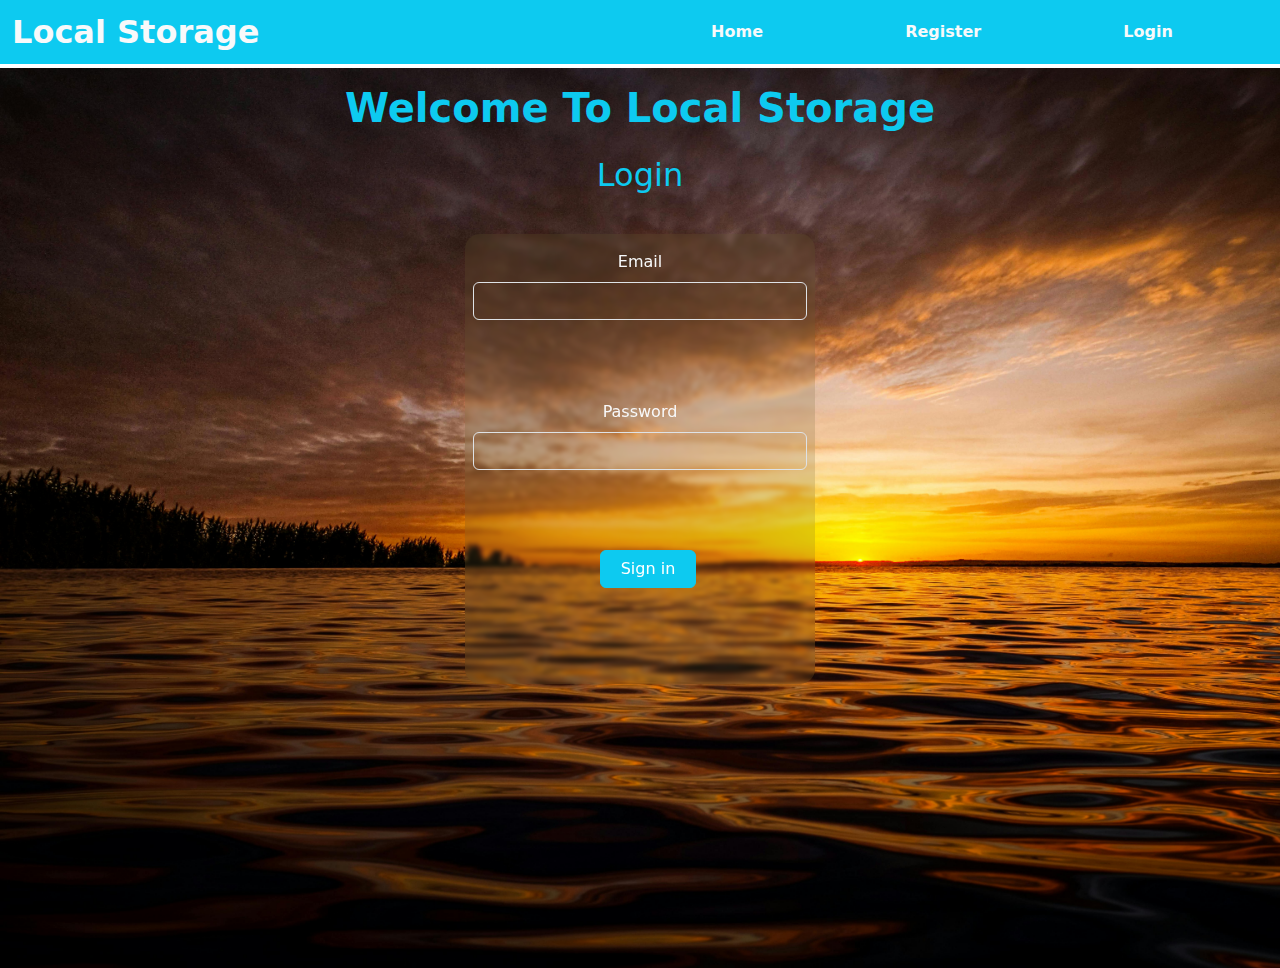
<file: index.html>
<!DOCTYPE html>
<html lang="en">
  <head>
    <meta charset="UTF-8" />
    <meta name="viewport" content="width=device-width, initial-scale=1.0" />
    <link
      rel="stylesheet"
      href="	https://cdn.jsdelivr.net/npm/bootstrap@5.3.2/dist/css/bootstrap.min.css"
    />
    <link rel="stylesheet" href="styles.css" />
    <title>Document</title>
  </head>
  <body>
    <!-- ---------------------------header starts------------------- -->
    <!-- <img src="assets/bg.jpg" class="img-fluid" alt="" /> -->
    <header>
      <nav class="navbar navbar-expand-lg bg-info">
        <div class="container-fluid row">
          <div class="col-md-6">
            <a class="navbar-brand fw-bold fs-2 text-light" href="#"
              >Local Storage</a
            >
            <button
              class="navbar-toggler"
              type="button"
              data-bs-toggle="collapse"
              data-bs-target="#navbarNavDropdown"
              aria-controls="navbarNavDropdown"
              aria-expanded="false"
              aria-label="Toggle navigation"
            >
              <span class="navbar-toggler-icon"></span>
            </button>
          </div>
          <div class="col-md-6 collapse navbar-collapse" id="navbarNavDropdown">
            <ul class="navbar-nav d-flex justify-content-around w-100 fw-bold">
              <li class="nav-item">
                <a class="nav-link text-light" aria-current="page" href="#"
                  >Home</a
                >
              </li>
              <li class="nav-item">
                <a class="nav-link text-light" href="register.html">Register</a>
              </li>
              <li class="nav-item">
                <a class="nav-link text-light" href="login.html">Login</a>
              </li>
              <li>
                <button class="bg-muted my-2" onclick="logout()">Logout</button>
              </li>
              <!-- <a href="profile.html" class="my-2" onclick="openModal()"
                >View Profile</a
              > -->
            </ul>
          </div>
        </div>
      </nav>
    </header>
    <!-- ---------------------------header ends------------------- -->

    <!-- --------------------section hero starts-------------------- -->
    <section class="bg-image d-flex flex-column text-center">
      <div class="w-100">
        <h1 class="fw-bold text-info py-3">
          Welcome Product Management System
        </h1>
      </div>
      <div class="d-flex">
        <button
          class="btnAdd btn bg-success"
          id="addButton"
          onclick="getInputData()"
        >
          Add
        </button>
        <input
          class="mx-3"
          type="text"
          placeholder="product name"
          id="productNameInput"
        />
        <input type="text" placeholder="model" id="productModelInput" />
      </div>
      <div class="w-100 d-flex justify-content-center py-3 text-light">
        <table class="homeDataTable dataTable" id="homeDataTable">
          <tr>
            <th>Product Name</th>
            <th>Model</th>
            <th>Action</th>
          </tr>

          <tbody id="productList"></tbody>
        </table>
      </div>
    </section>
    <!-- --------------------section hero ends-------------------- -->

    <!-- ------------------bootstrap cdn----------------- -->
    <script src="https://cdn.jsdelivr.net/npm/bootstrap@5.3.2/dist/js/bootstrap.bundle.min.js"></script>
    <script src="script/index.js"></script>
  </body>
</html>
</file>
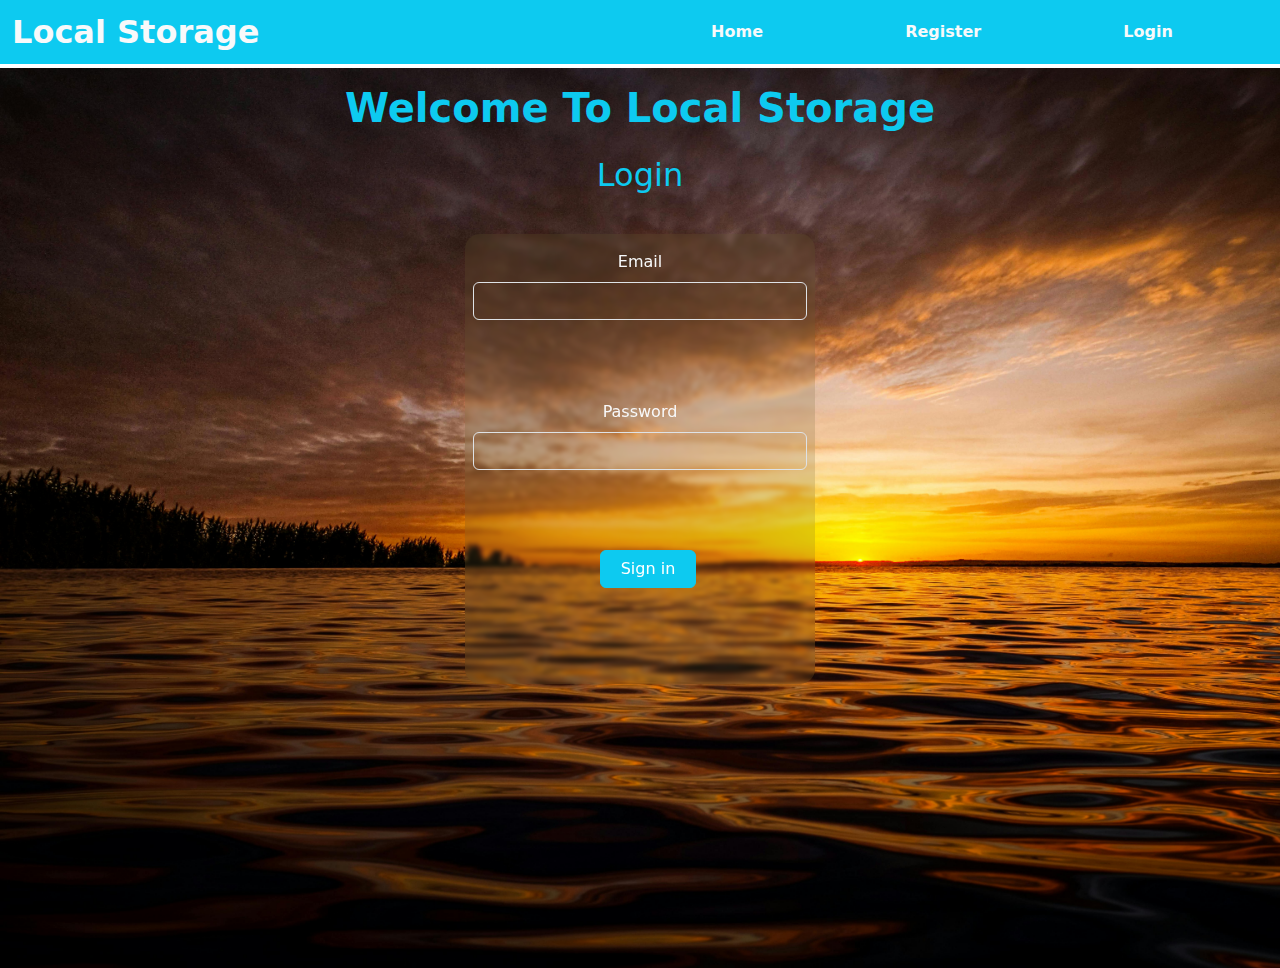
<file: login.html>
<!DOCTYPE html>
<html lang="en">
  <head>
    <meta charset="UTF-8" />
    <meta name="viewport" content="width=device-width, initial-scale=1.0" />
    <link
      rel="stylesheet"
      href="	https://cdn.jsdelivr.net/npm/bootstrap@5.3.2/dist/css/bootstrap.min.css"
    />
    <link rel="stylesheet" href="styles.css" />
    <title>login</title>
  </head>
  <body>
    <!-- ---------------------------header starts------------------- -->
    <header>
      <nav class="navbar navbar-expand-lg bg-info">
        <div class="container-fluid row">
          <div class="col-md-6">
            <a class="navbar-brand fw-bold fs-2 text-light" href="#"
              >Local Storage</a
            >
            <button
              class="navbar-toggler"
              type="button"
              data-bs-toggle="collapse"
              data-bs-target="#navbarNavDropdown"
              aria-controls="navbarNavDropdown"
              aria-expanded="false"
              aria-label="Toggle navigation"
            >
              <span class="navbar-toggler-icon"></span>
            </button>
          </div>
          <div class="col-md-6 collapse navbar-collapse" id="navbarNavDropdown">
            <ul class="navbar-nav d-flex justify-content-around w-100 fw-bold">
              <li class="nav-item">
                <a
                  class="nav-link text-light"
                  aria-current="page"
                  href="index.html"
                  >Home</a
                >
              </li>
              <li class="nav-item">
                <a class="nav-link text-light" href="register.html">Register</a>
              </li>
              <li class="nav-item">
                <a class="nav-link text-light" href="login.html">Login</a>
              </li>
            </ul>
          </div>
        </div>
      </nav>
    </header>
    <!-- ---------------------------header ends------------------- -->

    <section class="bg-image text-center">
      <div class="form-text text-center">
        <h1 class="fw-bold text-info py-3">Welcome To Local Storage</h1>
        <h2 class="text-info">Login</h2>
      </div>
      <div class="d-flex justify-content-center py-5">
        <form
          class="regForm row g-3 flex-column justify-content-center"
          id="loginForm"
        >
          <div class="col">
            <label for="inputEmail4" class="form-label text-light">Email</label>
            <input
              type="email"
              class="form-control bg-transparent text-white"
              id="inputEmail"
            />
          </div>
          <div class="col">
            <label for="inputPassword4" class="form-label text-light"
              >Password</label
            >
            <input
              type="password"
              class="form-control bg-transparent text-white"
              id="inputPassword"
            />
          </div>

          <div class="col">
            <button type="submit" class="btn btn-info text-white">
              Sign in
            </button>
          </div>

          <!-- <div class="col">
            <button type="submit" class="btn btn-info text-white">
              Register
            </button>
          </div> -->
        </form>
      </div>
    </section>

    <!-- ------------------bootstrap cdn----------------- -->
    <script src="https://cdn.jsdelivr.net/npm/bootstrap@5.3.2/dist/js/bootstrap.bundle.min.js"></script>
    <script src="script/login.js"></script>
  </body>
</html>
</file>
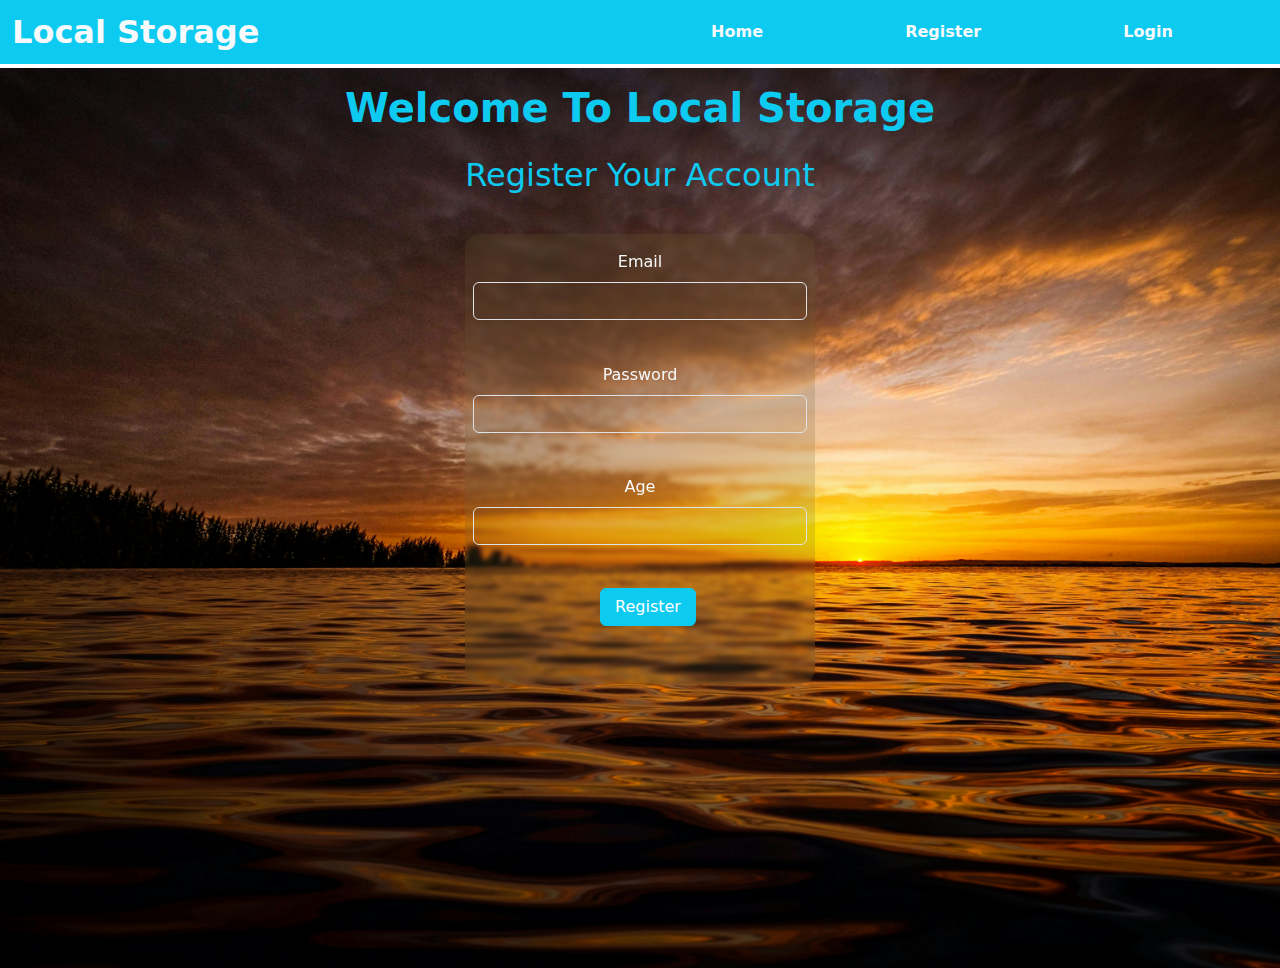
<file: register.html>
<!DOCTYPE html>
<html lang="en">
  <head>
    <meta charset="UTF-8" />
    <meta name="viewport" content="width=device-width, initial-scale=1.0" />
    <link
      rel="stylesheet"
      href="	https://cdn.jsdelivr.net/npm/bootstrap@5.3.2/dist/css/bootstrap.min.css"
    />
    <link rel="stylesheet" href="styles.css" />
    <title>Document</title>
  </head>
  <body>
    <!-- ---------------------------header starts------------------- -->
    <!-- <img src="assets/bg.jpg" class="img-fluid" alt="" /> -->
    <header>
      <nav class="navbar navbar-expand-lg bg-info">
        <div class="container-fluid row">
          <div class="col-md-6">
            <a class="navbar-brand fw-bold fs-2 text-light" href="#"
              >Local Storage</a
            >
            <button
              class="navbar-toggler"
              type="button"
              data-bs-toggle="collapse"
              data-bs-target="#navbarNavDropdown"
              aria-controls="navbarNavDropdown"
              aria-expanded="false"
              aria-label="Toggle navigation"
            >
              <span class="navbar-toggler-icon"></span>
            </button>
          </div>
          <div class="col-md-6 collapse navbar-collapse" id="navbarNavDropdown">
            <ul class="navbar-nav d-flex justify-content-around w-100 fw-bold">
              <li class="nav-item">
                <a
                  class="nav-link text-light"
                  aria-current="page"
                  href="index.html"
                  >Home</a
                >
              </li>
              <li class="nav-item">
                <a class="nav-link text-light" href="register.html">Register</a>
              </li>
              <li class="nav-item">
                <a class="nav-link text-light" href="login.html">Login</a>
              </li>
            </ul>
          </div>
        </div>
      </nav>
    </header>
    <!-- ---------------------------header ends------------------- -->

    <!-- --------------------section hero starts-------------------- -->
    <section class="bg-image text-center">
      <div class="form-text text-center">
        <h1 class="fw-bold text-info py-3">Welcome To Local Storage</h1>
        <h2 class="text-info">Register Your Account</h2>
      </div>
      <div class="d-flex justify-content-center py-5">
        <form
          class="regForm row g-3 flex-column justify-content-center"
          id="regForm"
        >
          <div class="col">
            <label for="inputEmail4" class="form-label text-light">Email</label>
            <input
              type="email"
              class="form-control bg-transparent text-white"
              id="email"
            />
          </div>
          <div class="col">
            <label for="inputPassword4" class="form-label text-light"
              >Password</label
            >
            <input
              type="password"
              class="form-control bg-transparent text-white"
              id="password"
            />
          </div>
          <div class="col">
            <label for="inputPassword4" class="form-label text-light"
              >Age</label
            >
            <input
              type="number"
              class="form-control bg-transparent text-white"
              id="age"
            />
          </div>

          <div class="col">
            <button type="submit" class="btn btn-info text-white">
              Register
            </button>
          </div>
        </form>
      </div>
    </section>
    <!-- ------------------bootstrap cdn----------------- -->
    <script src="https://cdn.jsdelivr.net/npm/bootstrap@5.3.2/dist/js/bootstrap.bundle.min.js"></script>
    <script src="script/register.js"></script>
  </body>
</html>
</file>
<file: styles.css>
.bg-image {
    background-image: url('assets/bg.jpg');
    background-size: cover;
    background-repeat: no-repeat;
    background-position: center center;
    height: 100vh;
}

.regForm {
    width: 350px;
    height: 50vh;
    border-radius: 15px;
    background-color: #6b5f3130;
    backdrop-filter: blur(2px);
}

.dataTable {
    width: 55rem;
    background-color: #6b5f3130;
    backdrop-filter: blur(2px);
    /* height: 60vh; */
}

.btn {
    margin-left: 1rem;
    width: 6rem;
}

.btnAdd {
    /* margin-left: 1rem; */
    width: 6rem;
    margin-left: 19.5rem;
}
</file>
